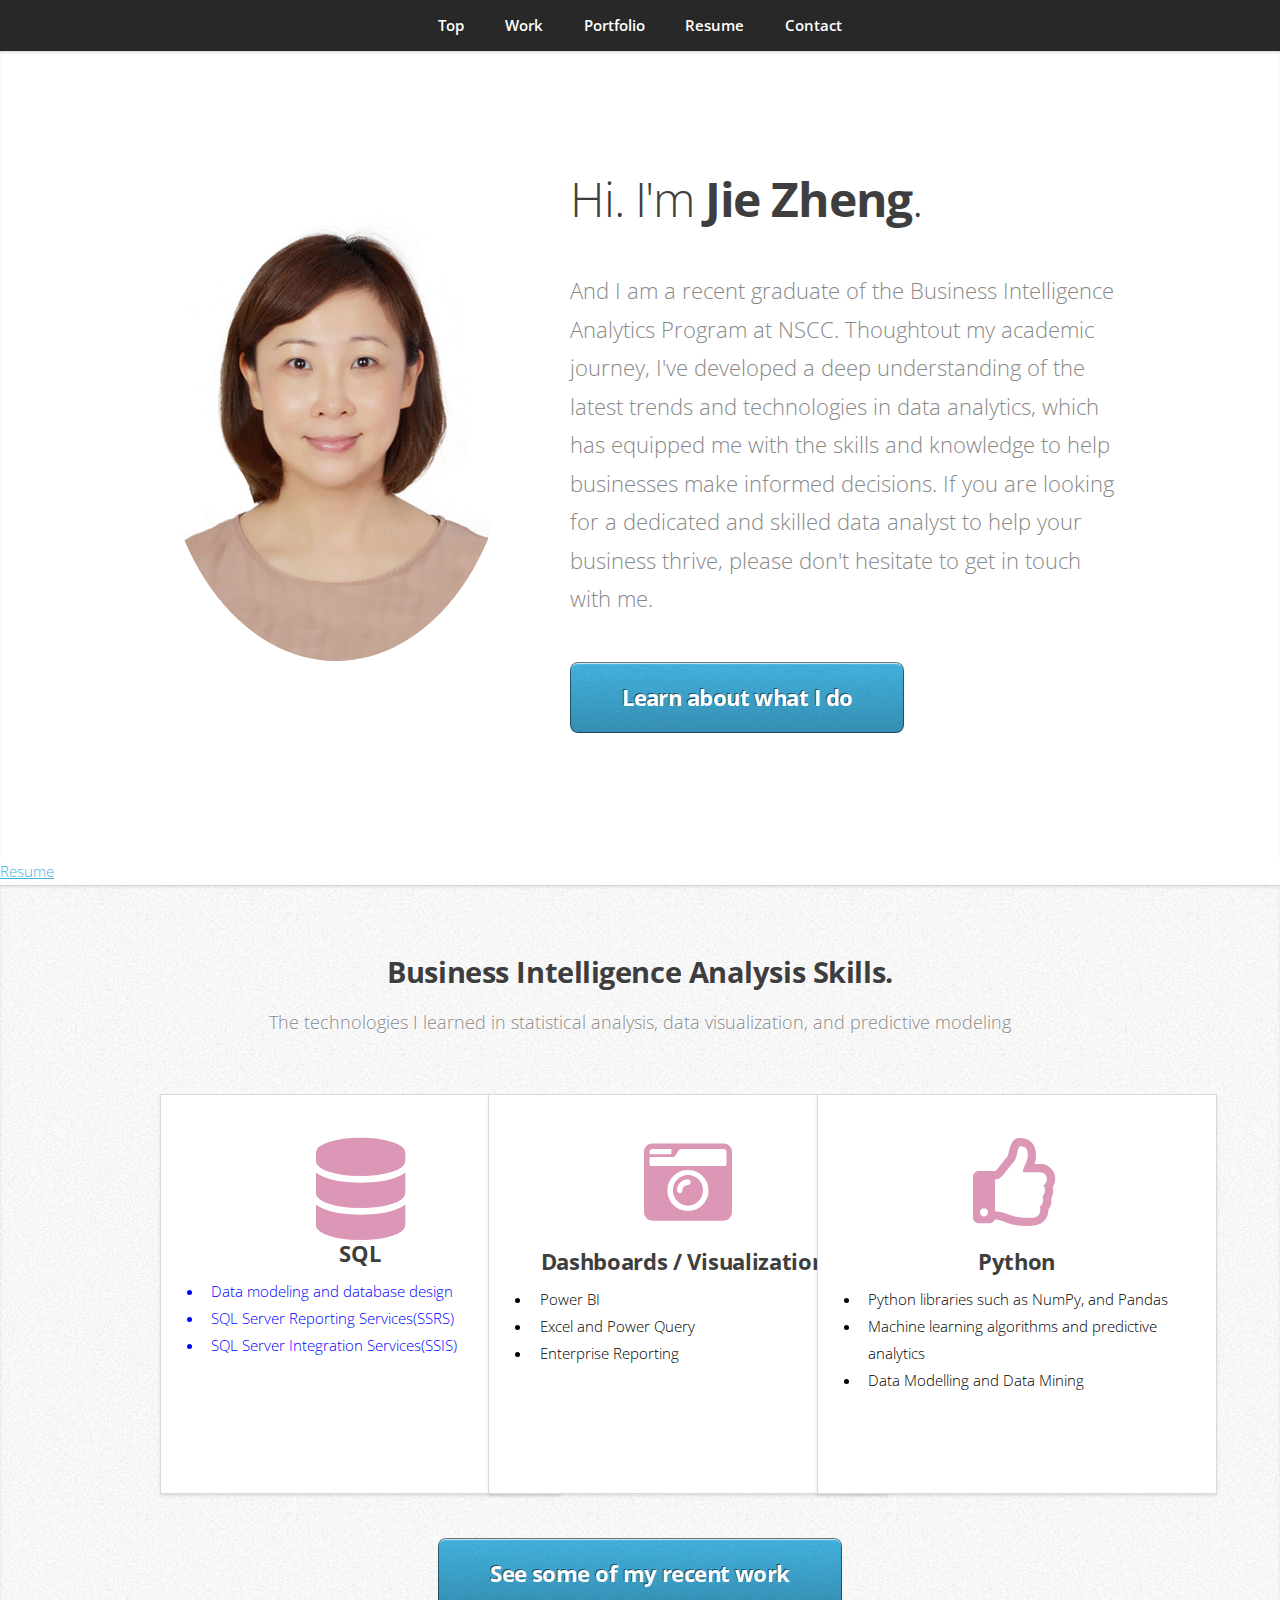
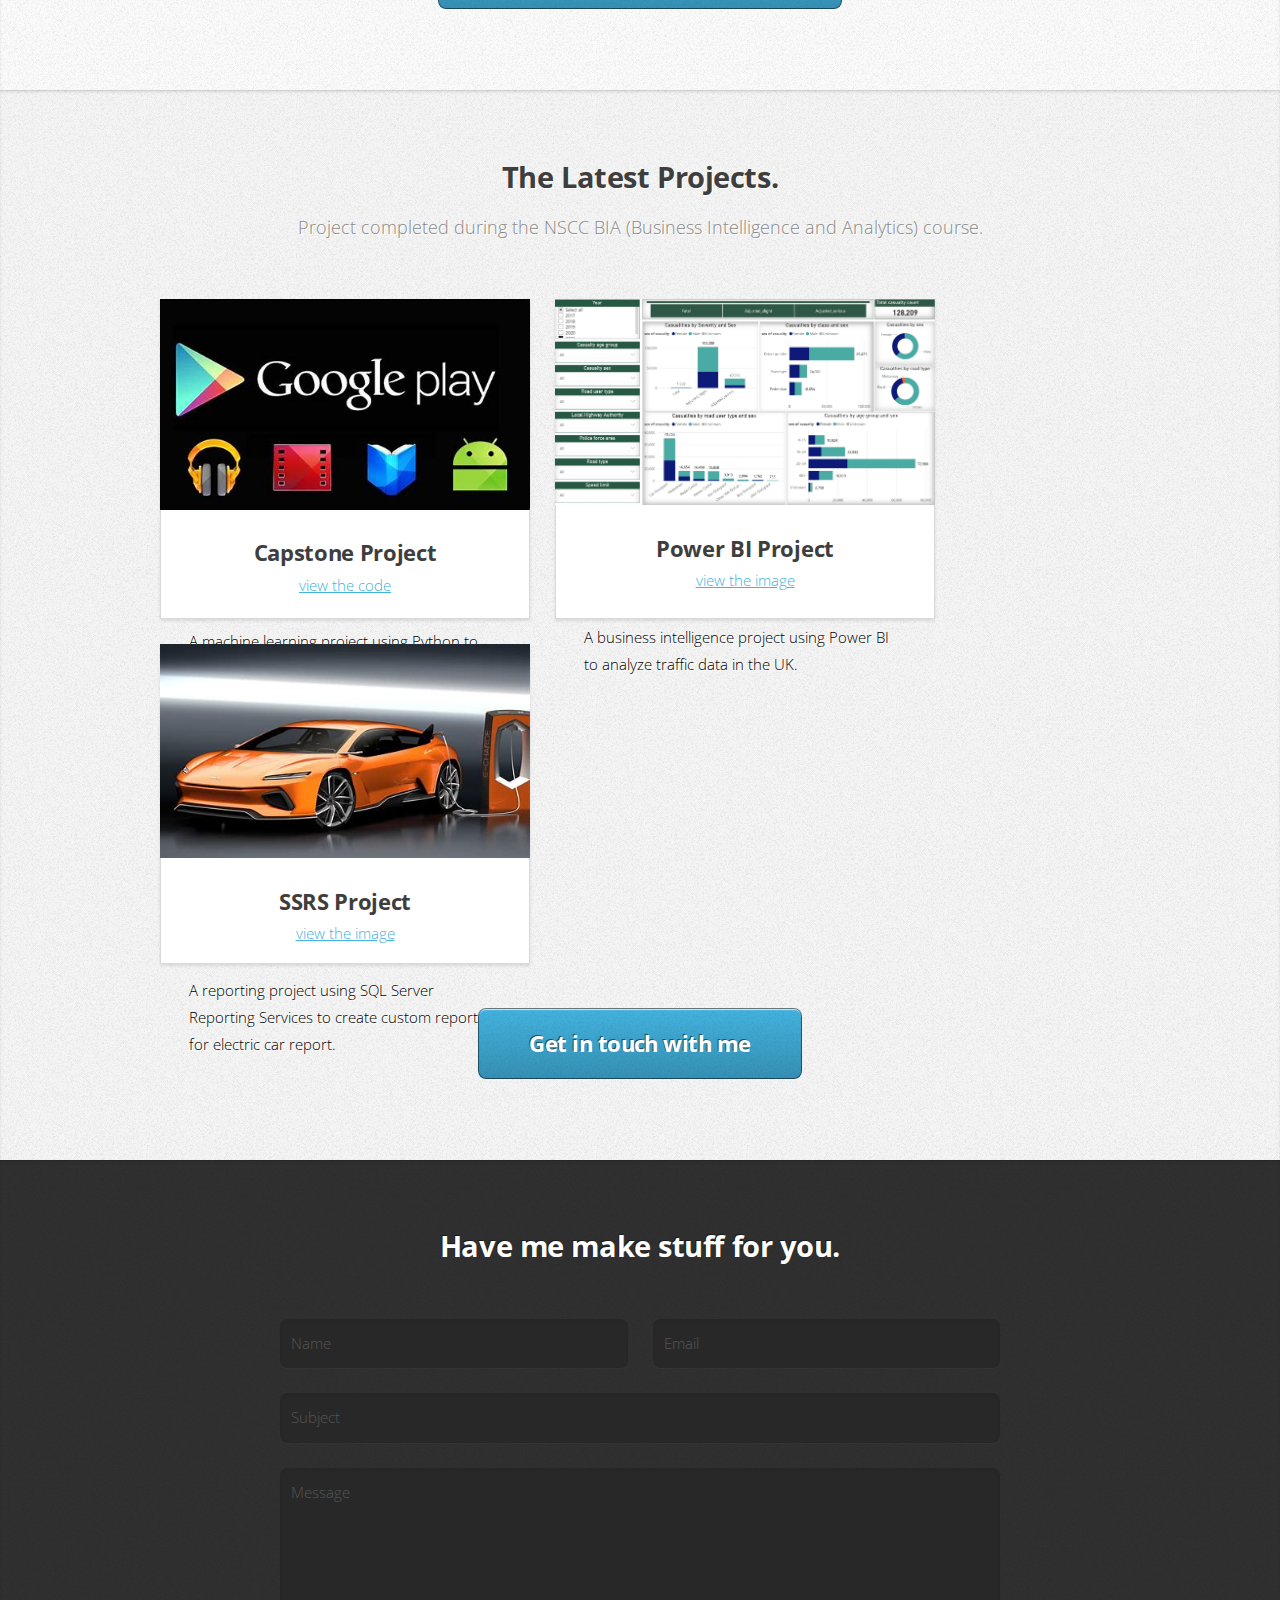
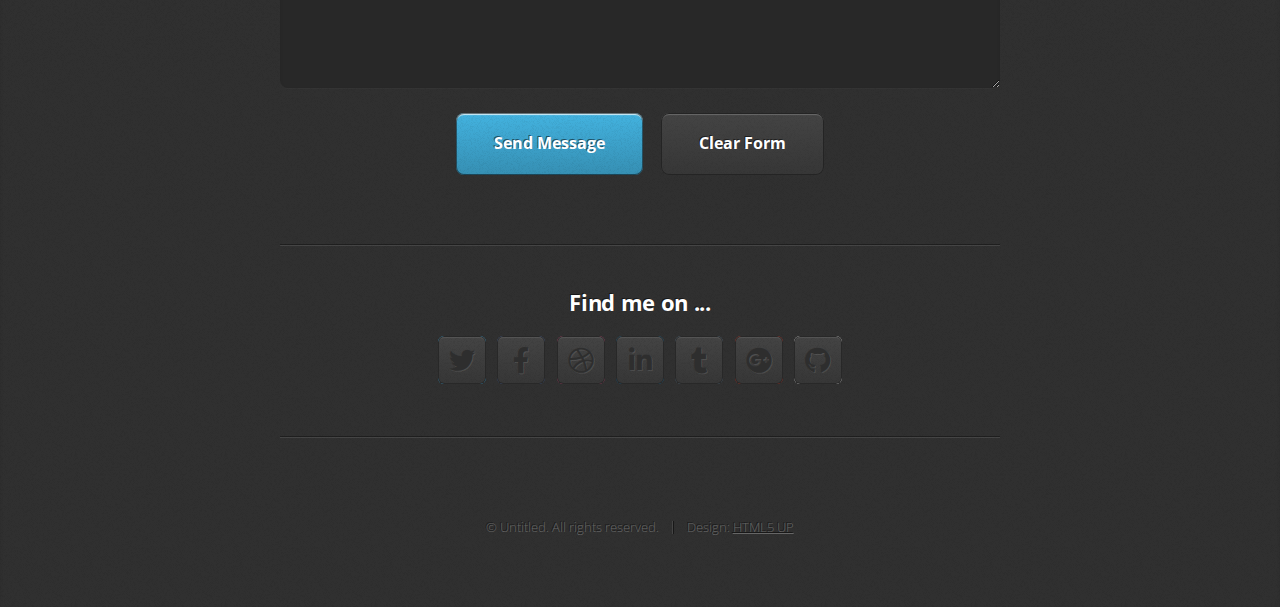
<file: index.html>
<!DOCTYPE HTML>
<!--
	Miniport by HTML5 UP
	html5up.net | @ajlkn
	Free for personal and commercial use under the CCA 3.0 license (html5up.net/license)
-->
<html>
	<head>
		<title>Miniport by HTML5 UP</title>
		<meta charset="utf-8" />
		<meta name="viewport" content="width=device-width, initial-scale=1, user-scalable=no" />
		<link rel="stylesheet" href="assets/css/main.css" />
	</head>
	<body class="is-preload">

		<!-- Nav -->
			<nav id="nav">
				<ul class="container">
					<li><a href="#top">Top</a></li>
					<li><a href="#work">Work</a></li>
					<li><a href="#portfolio">Portfolio</a></li>
					<li><a href="Files/RESUME-JIEZHENG.pdf" target="_blank">Resume</a></li> 
					<li><a href="#contact">Contact</a></li>
				</ul>
			</nav>

		<!-- Home -->
			<article id="top" class="wrapper style1">
				<div class="container">
					<div class="row">
						<div class="col-4 col-5-large col-12-medium">
							<span class="image fit"><img src="images/Picture-Jie Zheng.JPG" alt="" /></span>
						</div>
						<div class="col-8 col-7-large col-12-medium">
							<header>
								<h1>Hi. I'm <strong>Jie Zheng</strong>.</h1>
							</header>
							<p>And I am a recent graduate of the Business Intelligence Analytics Program at NSCC. 
							   Thoughtout my academic journey, I've developed a deep understanding of the latest trends and technologies in data 
							   analytics, which has equipped me with the skills and knowledge to help businesses make informed decisions. 
							   If you are looking for a dedicated and skilled data analyst to help your business thrive, please don't hesitate to get in touch with me.</p>
							<a href="#work" class="button large scrolly">Learn about what I do</a>
						</div>
					</div>
				</div>
			</article>
		<!-- Resume-->
			<li><a href="File/RESUME-JIEZHENG.pdf" target="_blank">Resume</a></li> 

		<!-- Work -->
			<article id="work" class="wrapper style2">
				<div class="container">
					<header>
						<h2>Business Intelligence Analysis Skills.</h2>
						<p>The technologies I learned in statistical analysis, data visualization, and predictive modeling</p>
					</header>
					<div class="row aln-center">
						<div class="col-4 col-6-medium col-12-small">
							<section class="box style1" style="width: 400px; height: 400px;"> <!-- Set width and height to desired values -->
								<span class="fas fa-database" style='font-size:102px;color:rgb(220, 150, 182)'></span>
								<h3>SQL</h3>
								<ul style="text-align: left;color: blue;">
									<li>Data modeling and database design</li>
									<li>SQL Server Reporting Services(SSRS)</li>
									<li>SQL Server Integration Services(SSIS)</li>
								</ul>
							</section>
						</div>
						
						<div class="col-4 col-6-medium col-12-small">
							<section class="box style1" style="width: 400px; height: 400px;"> <!-- Set width and height to desired values -->
								<span class="icon solid featured fa-camera-retro" style='color:rgb(220, 150, 182)'></span>
								<h3>Dashboards / Visualizations</h3>
								<ul style="text-align: left;color: black;">
									<li>Power BI</li>
									<li>Excel and Power Query</li>
									<li>Enterprise Reporting</li>
								</ul>
							</section>
						</div>
						
						<div class="col-4 col-6-medium col-12-small">
							<section class="box style1" style="width: 400px; height: 400px;"> <!-- Set width and height to desired values -->
								<span class="icon featured fa-thumbs-up" style='color:rgb(220, 150, 182)'></span>
								<h3>Python</h3>
								<ul style="text-align: left;color: black;">
									<li>Python libraries such as NumPy, and Pandas</li>
									<li>Machine learning algorithms and predictive analytics</li>
									<li>Data Modelling and Data Mining</li>
								</ul>
							</section>
						</div>
					</div>
					<footer>
						<a href="#portfolio" class="button large scrolly">See some of my recent work</a>
					</footer>
				</div>
			</article>

		<!-- Portfolio -->
			<article id="portfolio" class="wrapper style3">
				<div class="container">
					<header>
						<h2>The Latest Projects.</h2>
						<p>Project completed during the NSCC BIA (Business Intelligence and Analytics) course.</p>
					</header>

					<div class="row">
						<div class="row">
						  <div class="col-4 col-6-medium col-12-small">
							<article class="box style2" style="width: 370px; height: 320px;">
							  <a href="https://youtu.be/8B2om6X6t8k" class="image featured" target="_blank">
								<img src="images/GooglePlayStore.jfif" alt="" />
							  </a>
							  <h3>Capstone Project</h3>
							  <p><a href="https://github.com/Gia0471610/Capstone-Project---GooglePlayStore-Success-Predict" target="_blank">view the code</a></p>
							  <p style="text-align: left;color: black;">A machine learning project using Python to predict the success of mobile apps in Google Play Store.</p>
							</article>
						  </div>
						</div>
						<div class="col-4 col-6-medium col-12-small">
						  <article class="box style2" style="width: 380px; height: 320px;">
							<a href="images/UK_traffic_allpages.JPG" class="image featured" target="_blank">
							  <img src="images/UK report.jpg" alt="" />
							</a>
							<h3>Power BI Project</a></h3>
							<p><a href="images/UK_traffic_allpages.JPG" target="_blank">view the image</a></p>
							<p style="text-align: left;color: black;">A business intelligence project using Power BI to analyze traffic data in the UK.</p>
						  </article>
						</div>
						<div class="col-4 col-6-medium col-12-small">
						  <article class="box style2" style="width: 370px; height: 320px;">
							<a href="images/SSRS_all.JPG" class="image featured" target="_blank">
							  <img src="images/EV car.jfif" alt="" />
							</a>
							<h3>SSRS Project</a></h3>
							<p><a href="images/SSRS_all.JPG" target="_blank">view the image</a></p>
							<p style="text-align: left;color: black;">A reporting project using SQL Server Reporting Services to create custom reports for electric car report.</p>
						  </article>
						</div>
					  </div>
					  
					<footer>
						<a href="#contact" class="button large scrolly">Get in touch with me</a>
					</footer>
				</div>
			</article>

		<!-- Contact -->
			<article id="contact" class="wrapper style4">
				<div class="container medium">
					<header>
						<h2>Have me make stuff for you.</h2>
					</header>
					<div class="row">
						<div class="col-12">
							<form method="post" action="#">
								<div class="row">
									<div class="col-6 col-12-small">
										<input type="text" name="name" id="name" placeholder="Name" />
									</div>
									<div class="col-6 col-12-small">
										<input type="text" name="email" id="email" placeholder="Email" />
									</div>
									<div class="col-12">
										<input type="text" name="subject" id="subject" placeholder="Subject" />
									</div>
									<div class="col-12">
										<textarea name="message" id="message" placeholder="Message"></textarea>
									</div>
									<div class="col-12">
										<ul class="actions">
											<li><input type="submit" value="Send Message" /></li>
											<li><input type="reset" value="Clear Form" class="alt" /></li>
										</ul>
									</div>
								</div>
							</form>
						</div>
						<div class="col-12">
							<hr />
							<h3>Find me on ...</h3>
							<ul class="social">
								<li><a href="#" class="icon brands fa-twitter"><span class="label">Twitter</span></a></li>
								<li><a href="#" class="icon brands fa-facebook-f"><span class="label">Facebook</span></a></li>
								<li><a href="#" class="icon brands fa-dribbble"><span class="label">Dribbble</span></a></li>
								<li><a href="#" class="icon brands fa-linkedin-in"><span class="label">LinkedIn</span></a></li>
								<li><a href="#" class="icon brands fa-tumblr"><span class="label">Tumblr</span></a></li>
								<li><a href="#" class="icon brands fa-google-plus"><span class="label">Google+</span></a></li>
								<li><a href="#" class="icon brands fa-github"><span class="label">Github</span></a></li>
								<!--
								<li><a href="#" class="icon solid fa-rss"><span>RSS</span></a></li>
								<li><a href="#" class="icon brands fa-instagram"><span>Instagram</span></a></li>
								<li><a href="#" class="icon brands fa-foursquare"><span>Foursquare</span></a></li>
								<li><a href="#" class="icon brands fa-skype"><span>Skype</span></a></li>
								<li><a href="#" class="icon brands fa-soundcloud"><span>Soundcloud</span></a></li>
								<li><a href="#" class="icon brands fa-youtube"><span>YouTube</span></a></li>
								<li><a href="#" class="icon brands fa-blogger"><span>Blogger</span></a></li>
								<li><a href="#" class="icon brands fa-flickr"><span>Flickr</span></a></li>
								<li><a href="#" class="icon brands fa-vimeo"><span>Vimeo</span></a></li>
								-->
							</ul>
							<hr />
						</div>
					</div>
					<footer>
						<ul id="copyright">
							<li>&copy; Untitled. All rights reserved.</li><li>Design: <a href="http://html5up.net">HTML5 UP</a></li>
						</ul>
					</footer>
				</div>
			</article>

		<!-- Scripts -->
			<script src="assets/js/jquery.min.js"></script>
			<script src="assets/js/jquery.scrolly.min.js"></script>
			<script src="assets/js/browser.min.js"></script>
			<script src="assets/js/breakpoints.min.js"></script>
			<script src="assets/js/util.js"></script>
			<script src="assets/js/main.js"></script>

	</body>
</html>
</file>
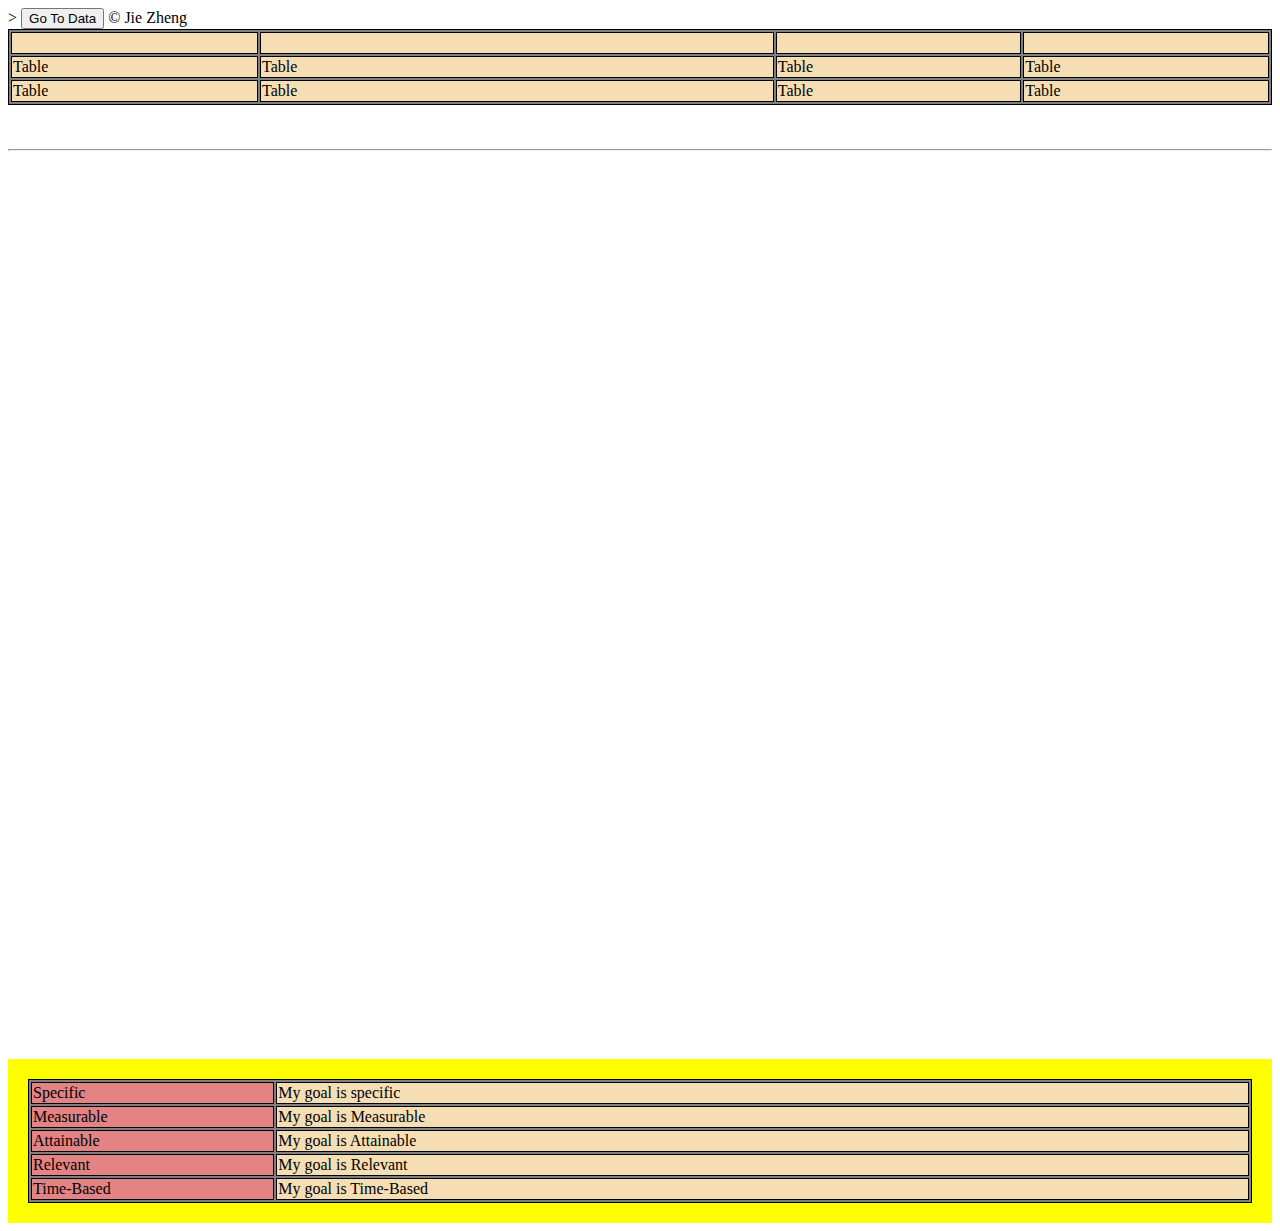
<file: Page3.html>
<!DOCTYPE html>
<html>


<head>
    <title>Jie Zheng's Website - page2</title>>
    <meta name="description" content="My page2 is cool!">
    <meta name="author" content="Jie Zheng">
    <link rel="stylesheet" href="style2.css">
</head>

<body>

<a href="#tableDiv"><button>Go To Data</button></a>

<table>
 <thead>
    <tr>
        <td>Items</td>
        <td>Expenditure</td>
        <td>Table</td>
        <td>Table</td>
    </tr>
 </thead>
    <tr>
        <td>Table</td>
        <td>Table</td>
        <td>Table</td>
        <td>Table</td>
    </tr>

    <tr>
        <td>Table</td>
        <td>Table</td>
        <td>Table</td>
        <td>Table</td>
    </tr>   

    <tfoot>&copy; Jie Zheng</tfoot>
</table>

<br><br>
<hr>
<br><br>
<br><br>
<br><br>
<br><br>
<br><br>
<br><br>
<br><br>
<br><br>
<br><br>
<br><br>
<br><br>
<br><br>
<br><br>
<br><br>
<br><br>
<br><br>
<br><br>
<br><br>
<br><br>
<br><br>
<br><br>
<br><br>
<br><br>
<br><br>
<br><br>
<div id="tableDiv">
<table>
    <tr>
        <td class="smartgoals">Specific</td>
        <td>My goal is specific</td>
    </tr>
    <tr>
        <td class="smartgoals">Measurable</td>
        <td>My goal is Measurable</td>
    </tr>
    <tr>
        <td class="smartgoals">Attainable</td>
        <td>My goal is Attainable</td>
    </tr>
    <tr>
        <td class="smartgoals">Relevant</td>
        <td>My goal is Relevant</td>
    </tr>  
    <tr>
        <td class="smartgoals">Time-Based</td>
        <td>My goal is Time-Based</td>
    </tr>  
</table>
</div>

</body>
</html>

<!-- this is a commeng-->
</file>
<file: style2.css>
Table{
    border:1px solid black;
    width:100%;
    background:grey;
}
td{
    border :1px solid black;
    background:wheat;
}
thead{
    background-color: black;
    color:wheat;
    width: 100%;
}

.smartgoals{
    background: rgb(227, 131, 131);
    width:20%;
}
#tableDiv{
    background: yellow;
    padding: 20px;
}
/*comment*/
</file>
<file: assets/css/main.css>
@import url("https://fonts.googleapis.com/css?family=Open+Sans:300,300italic,600,600italic,700");
@import url("fontawesome-all.min.css");

/*
	Miniport by HTML5 UP
	html5up.net | @ajlkn
	Free for personal and commercial use under the CCA 3.0 license (html5up.net/license)
*/

html, body, div, span, applet, object,
iframe, h1, h2, h3, h4, h5, h6, p, blockquote,
pre, a, abbr, acronym, address, big, cite,
code, del, dfn, em, img, ins, kbd, q, s, samp,
small, strike, strong, sub, sup, tt, var, b,
u, i, center, dl, dt, dd, ol, ul, li, fieldset,
form, label, legend, table, caption, tbody,
tfoot, thead, tr, th, td, article, aside,
canvas, details, embed, figure, figcaption,
footer, header, hgroup, menu, nav, output, ruby,
section, summary, time, mark, audio, video {
	margin: 0;
	padding: 0;
	border: 0;
	font-size: 100%;
	font: inherit;
	vertical-align: baseline;}

article, aside, details, figcaption, figure,
footer, header, hgroup, menu, nav, section {
	display: block;}

body {
	line-height: 1;
}

ol, ul {
	list-style: none;
}

blockquote, q {
	quotes: none;
}

	blockquote:before, blockquote:after, q:before, q:after {
		content: '';
		content: none;
	}

table {
	border-collapse: collapse;
	border-spacing: 0;
}

body {
	-webkit-text-size-adjust: none;
}

mark {
	background-color: transparent;
	color: inherit;
}

input::-moz-focus-inner {
	border: 0;
	padding: 0;
}

input, select, textarea {
	-moz-appearance: none;
	-webkit-appearance: none;
	-ms-appearance: none;
	appearance: none;
}

/* Basic */

	html {
		box-sizing: border-box;
	}

	*, *:before, *:after {
		box-sizing: inherit;
	}

	body {
		padding-top: 3.5em;
	}

		body.is-preload *, body.is-preload *:before, body.is-preload *:after {
			-moz-animation: none !important;
			-webkit-animation: none !important;
			-ms-animation: none !important;
			animation: none !important;
			-moz-transition: none !important;
			-webkit-transition: none !important;
			-ms-transition: none !important;
			transition: none !important;
		}

	body, input, textarea, select {
		font-family: 'Open Sans', sans-serif;
		line-height: 1.85em;
		color: #888;
		font-weight: 300;
		font-size: 13pt;
	}

	a {
		-moz-transition: color .2s ease-in-out;
		-webkit-transition: color .2s ease-in-out;
		-ms-transition: color .2s ease-in-out;
		transition: color .2s ease-in-out;
		color: #43B3E0;
		text-decoration: underline;
	}

		a:hover {
			color: #43bff0 !important;
		}

		a img {
			border: 0;
		}

	b, strong {
		font-weight: 600;
		color: #3e3e3e;
	}

	i, em {
		font-style: italic;
	}

	sub {
		position: relative;
		top: 0.5em;
		font-size: 0.8em;
	}

	sup {
		position: relative;
		top: -0.5em;
		font-size: 0.8em;
	}

	blockquote {
		border-left: solid 0.75em #eee;
		padding: 1em 0 1em 1.5em;
		font-style: italic;
	}

	h1, h2, h3, h4, h5, h6 {
		color: #3e3e3e;
		margin: 0 0 0.75em 0;
	}

	h1 a, h2 a, h3 a, h4 a, h5 a, h6 a {
		text-decoration: none;
		color: inherit;
	}

	h2, h3, h4, h5, h6 {
		font-weight: 700;
	}

	h1 {
		font-size: 3.25em;
		letter-spacing: -0.025em;
		font-weight: 300;
	}

		h1 strong {
			font-weight: 700;
		}

	h2 {
		font-size: 2em;
		letter-spacing: -0.015em;
	}

	h3 {
		font-size: 1.5em;
		letter-spacing: -0.015em;
	}

	em, i {
		font-style: italic;
	}

	br.clear {
		clear: both;
	}

	hr {
		border: 0;
		border-top: solid 1px #444;
		border-top-color: rgba(0, 0, 0, 0.35);
		box-shadow: 0px 1px 0px 0px rgba(255, 255, 255, 0.1);
		height: 1px;
		margin: 3em 0;
	}

	p, ul, ol, dl, table {
		margin-bottom: 2em;
	}

	header {
		margin: 0 0 3em 0;
	}

		header > p {
			font-size: 1.25em;
			margin: 0;
		}

	footer {
		margin: 3em 0 0 0;
	}

		footer > p {
			font-size: 1.25em;
		}

/* Container */

	.container {
		margin: 0 auto;
		max-width: calc(100% - 50px);
		width: 1200px;
	}

		.container.medium {
			width: 900px;
		}

		@media screen and (max-width: 1680px) {

			.container {
				width: 1200px;
			}

				.container.medium {
					width: 900px;
				}

		}

		@media screen and (max-width: 1280px) {

			.container {
				width: 960px;
			}

				.container.medium {
					width: 720px;
				}

		}

		@media screen and (max-width: 980px) {

			.container {
				width: 100%;
			}

				.container.medium {
					width: 75%;
				}

		}

		@media screen and (max-width: 736px) {

			.container {
				width: 100%;
				max-width: calc(100% - 30px);
			}

				.container.medium {
					width: 100%;
				}

		}

/* Row */

	.row {
		display: flex;
		flex-wrap: wrap;
		box-sizing: border-box;
		align-items: stretch;
	}

		.row > * {
			box-sizing: border-box;
		}

		.row.gtr-uniform > * > :last-child {
			margin-bottom: 0;
		}

		.row.aln-left {
			justify-content: flex-start;
		}

		.row.aln-center {
			justify-content: center;
		}

		.row.aln-right {
			justify-content: flex-end;
		}

		.row.aln-top {
			align-items: flex-start;
		}

		.row.aln-middle {
			align-items: center;
		}

		.row.aln-bottom {
			align-items: flex-end;
		}

		.row > .imp {
			order: -1;
		}

		.row > .col-1 {
			width: 8.33333%;
		}

		.row > .off-1 {
			margin-left: 8.33333%;
		}

		.row > .col-2 {
			width: 16.66667%;
		}

		.row > .off-2 {
			margin-left: 16.66667%;
		}

		.row > .col-3 {
			width: 25%;
		}

		.row > .off-3 {
			margin-left: 25%;
		}

		.row > .col-4 {
			width: 33.33333%;
		}

		.row > .off-4 {
			margin-left: 33.33333%;
		}

		.row > .col-5 {
			width: 41.66667%;
		}

		.row > .off-5 {
			margin-left: 41.66667%;
		}

		.row > .col-6 {
			width: 50%;
		}

		.row > .off-6 {
			margin-left: 50%;
		}

		.row > .col-7 {
			width: 58.33333%;
		}

		.row > .off-7 {
			margin-left: 58.33333%;
		}

		.row > .col-8 {
			width: 66.66667%;
		}

		.row > .off-8 {
			margin-left: 66.66667%;
		}

		.row > .col-9 {
			width: 75%;
		}

		.row > .off-9 {
			margin-left: 75%;
		}

		.row > .col-10 {
			width: 83.33333%;
		}

		.row > .off-10 {
			margin-left: 83.33333%;
		}

		.row > .col-11 {
			width: 91.66667%;
		}

		.row > .off-11 {
			margin-left: 91.66667%;
		}

		.row > .col-12 {
			width: 100%;
		}

		.row > .off-12 {
			margin-left: 100%;
		}

		.row.gtr-0 {
			margin-top: 0px;
			margin-left: 0px;
		}

			.row.gtr-0 > * {
				padding: 0px 0 0 0px;
			}

			.row.gtr-0.gtr-uniform {
				margin-top: 0px;
			}

				.row.gtr-0.gtr-uniform > * {
					padding-top: 0px;
				}

		.row.gtr-25 {
			margin-top: -6.25px;
			margin-left: -6.25px;
		}

			.row.gtr-25 > * {
				padding: 6.25px 0 0 6.25px;
			}

			.row.gtr-25.gtr-uniform {
				margin-top: -6.25px;
			}

				.row.gtr-25.gtr-uniform > * {
					padding-top: 6.25px;
				}

		.row.gtr-50 {
			margin-top: -12.5px;
			margin-left: -12.5px;
		}

			.row.gtr-50 > * {
				padding: 12.5px 0 0 12.5px;
			}

			.row.gtr-50.gtr-uniform {
				margin-top: -12.5px;
			}

				.row.gtr-50.gtr-uniform > * {
					padding-top: 12.5px;
				}

		.row {
			margin-top: -25px;
			margin-left: -25px;
		}

			.row > * {
				padding: 25px 0 0 25px;
			}

			.row.gtr-uniform {
				margin-top: -25px;
			}

				.row.gtr-uniform > * {
					padding-top: 25px;
				}

		.row.gtr-150 {
			margin-top: -37.5px;
			margin-left: -37.5px;
		}

			.row.gtr-150 > * {
				padding: 37.5px 0 0 37.5px;
			}

			.row.gtr-150.gtr-uniform {
				margin-top: -37.5px;
			}

				.row.gtr-150.gtr-uniform > * {
					padding-top: 37.5px;
				}

		.row.gtr-200 {
			margin-top: -50px;
			margin-left: -50px;
		}

			.row.gtr-200 > * {
				padding: 50px 0 0 50px;
			}

			.row.gtr-200.gtr-uniform {
				margin-top: -50px;
			}

				.row.gtr-200.gtr-uniform > * {
					padding-top: 50px;
				}

		@media screen and (max-width: 1680px) {

			.row {
				display: flex;
				flex-wrap: wrap;
				box-sizing: border-box;
				align-items: stretch;
			}

				.row > * {
					box-sizing: border-box;
				}

				.row.gtr-uniform > * > :last-child {
					margin-bottom: 0;
				}

				.row.aln-left {
					justify-content: flex-start;
				}

				.row.aln-center {
					justify-content: center;
				}

				.row.aln-right {
					justify-content: flex-end;
				}

				.row.aln-top {
					align-items: flex-start;
				}

				.row.aln-middle {
					align-items: center;
				}

				.row.aln-bottom {
					align-items: flex-end;
				}

				.row > .imp-xlarge {
					order: -1;
				}

				.row > .col-1-xlarge {
					width: 8.33333%;
				}

				.row > .off-1-xlarge {
					margin-left: 8.33333%;
				}

				.row > .col-2-xlarge {
					width: 16.66667%;
				}

				.row > .off-2-xlarge {
					margin-left: 16.66667%;
				}

				.row > .col-3-xlarge {
					width: 25%;
				}

				.row > .off-3-xlarge {
					margin-left: 25%;
				}

				.row > .col-4-xlarge {
					width: 33.33333%;
				}

				.row > .off-4-xlarge {
					margin-left: 33.33333%;
				}

				.row > .col-5-xlarge {
					width: 41.66667%;
				}

				.row > .off-5-xlarge {
					margin-left: 41.66667%;
				}

				.row > .col-6-xlarge {
					width: 50%;
				}

				.row > .off-6-xlarge {
					margin-left: 50%;
				}

				.row > .col-7-xlarge {
					width: 58.33333%;
				}

				.row > .off-7-xlarge {
					margin-left: 58.33333%;
				}

				.row > .col-8-xlarge {
					width: 66.66667%;
				}

				.row > .off-8-xlarge {
					margin-left: 66.66667%;
				}

				.row > .col-9-xlarge {
					width: 75%;
				}

				.row > .off-9-xlarge {
					margin-left: 75%;
				}

				.row > .col-10-xlarge {
					width: 83.33333%;
				}

				.row > .off-10-xlarge {
					margin-left: 83.33333%;
				}

				.row > .col-11-xlarge {
					width: 91.66667%;
				}

				.row > .off-11-xlarge {
					margin-left: 91.66667%;
				}

				.row > .col-12-xlarge {
					width: 100%;
				}

				.row > .off-12-xlarge {
					margin-left: 100%;
				}

				.row.gtr-0 {
					margin-top: 0px;
					margin-left: 0px;
				}

					.row.gtr-0 > * {
						padding: 0px 0 0 0px;
					}

					.row.gtr-0.gtr-uniform {
						margin-top: 0px;
					}

						.row.gtr-0.gtr-uniform > * {
							padding-top: 0px;
						}

				.row.gtr-25 {
					margin-top: -6.25px;
					margin-left: -6.25px;
				}

					.row.gtr-25 > * {
						padding: 6.25px 0 0 6.25px;
					}

					.row.gtr-25.gtr-uniform {
						margin-top: -6.25px;
					}

						.row.gtr-25.gtr-uniform > * {
							padding-top: 6.25px;
						}

				.row.gtr-50 {
					margin-top: -12.5px;
					margin-left: -12.5px;
				}

					.row.gtr-50 > * {
						padding: 12.5px 0 0 12.5px;
					}

					.row.gtr-50.gtr-uniform {
						margin-top: -12.5px;
					}

						.row.gtr-50.gtr-uniform > * {
							padding-top: 12.5px;
						}

				.row {
					margin-top: -25px;
					margin-left: -25px;
				}

					.row > * {
						padding: 25px 0 0 25px;
					}

					.row.gtr-uniform {
						margin-top: -25px;
					}

						.row.gtr-uniform > * {
							padding-top: 25px;
						}

				.row.gtr-150 {
					margin-top: -37.5px;
					margin-left: -37.5px;
				}

					.row.gtr-150 > * {
						padding: 37.5px 0 0 37.5px;
					}

					.row.gtr-150.gtr-uniform {
						margin-top: -37.5px;
					}

						.row.gtr-150.gtr-uniform > * {
							padding-top: 37.5px;
						}

				.row.gtr-200 {
					margin-top: -50px;
					margin-left: -50px;
				}

					.row.gtr-200 > * {
						padding: 50px 0 0 50px;
					}

					.row.gtr-200.gtr-uniform {
						margin-top: -50px;
					}

						.row.gtr-200.gtr-uniform > * {
							padding-top: 50px;
						}

		}

		@media screen and (max-width: 1280px) {

			.row {
				display: flex;
				flex-wrap: wrap;
				box-sizing: border-box;
				align-items: stretch;
			}

				.row > * {
					box-sizing: border-box;
				}

				.row.gtr-uniform > * > :last-child {
					margin-bottom: 0;
				}

				.row.aln-left {
					justify-content: flex-start;
				}

				.row.aln-center {
					justify-content: center;
				}

				.row.aln-right {
					justify-content: flex-end;
				}

				.row.aln-top {
					align-items: flex-start;
				}

				.row.aln-middle {
					align-items: center;
				}

				.row.aln-bottom {
					align-items: flex-end;
				}

				.row > .imp-large {
					order: -1;
				}

				.row > .col-1-large {
					width: 8.33333%;
				}

				.row > .off-1-large {
					margin-left: 8.33333%;
				}

				.row > .col-2-large {
					width: 16.66667%;
				}

				.row > .off-2-large {
					margin-left: 16.66667%;
				}

				.row > .col-3-large {
					width: 25%;
				}

				.row > .off-3-large {
					margin-left: 25%;
				}

				.row > .col-4-large {
					width: 33.33333%;
				}

				.row > .off-4-large {
					margin-left: 33.33333%;
				}

				.row > .col-5-large {
					width: 41.66667%;
				}

				.row > .off-5-large {
					margin-left: 41.66667%;
				}

				.row > .col-6-large {
					width: 50%;
				}

				.row > .off-6-large {
					margin-left: 50%;
				}

				.row > .col-7-large {
					width: 58.33333%;
				}

				.row > .off-7-large {
					margin-left: 58.33333%;
				}

				.row > .col-8-large {
					width: 66.66667%;
				}

				.row > .off-8-large {
					margin-left: 66.66667%;
				}

				.row > .col-9-large {
					width: 75%;
				}

				.row > .off-9-large {
					margin-left: 75%;
				}

				.row > .col-10-large {
					width: 83.33333%;
				}

				.row > .off-10-large {
					margin-left: 83.33333%;
				}

				.row > .col-11-large {
					width: 91.66667%;
				}

				.row > .off-11-large {
					margin-left: 91.66667%;
				}

				.row > .col-12-large {
					width: 100%;
				}

				.row > .off-12-large {
					margin-left: 100%;
				}

				.row.gtr-0 {
					margin-top: 0px;
					margin-left: 0px;
				}

					.row.gtr-0 > * {
						padding: 0px 0 0 0px;
					}

					.row.gtr-0.gtr-uniform {
						margin-top: 0px;
					}

						.row.gtr-0.gtr-uniform > * {
							padding-top: 0px;
						}

				.row.gtr-25 {
					margin-top: -6.25px;
					margin-left: -6.25px;
				}

					.row.gtr-25 > * {
						padding: 6.25px 0 0 6.25px;
					}

					.row.gtr-25.gtr-uniform {
						margin-top: -6.25px;
					}

						.row.gtr-25.gtr-uniform > * {
							padding-top: 6.25px;
						}

				.row.gtr-50 {
					margin-top: -12.5px;
					margin-left: -12.5px;
				}

					.row.gtr-50 > * {
						padding: 12.5px 0 0 12.5px;
					}

					.row.gtr-50.gtr-uniform {
						margin-top: -12.5px;
					}

						.row.gtr-50.gtr-uniform > * {
							padding-top: 12.5px;
						}

				.row {
					margin-top: -25px;
					margin-left: -25px;
				}

					.row > * {
						padding: 25px 0 0 25px;
					}

					.row.gtr-uniform {
						margin-top: -25px;
					}

						.row.gtr-uniform > * {
							padding-top: 25px;
						}

				.row.gtr-150 {
					margin-top: -37.5px;
					margin-left: -37.5px;
				}

					.row.gtr-150 > * {
						padding: 37.5px 0 0 37.5px;
					}

					.row.gtr-150.gtr-uniform {
						margin-top: -37.5px;
					}

						.row.gtr-150.gtr-uniform > * {
							padding-top: 37.5px;
						}

				.row.gtr-200 {
					margin-top: -50px;
					margin-left: -50px;
				}

					.row.gtr-200 > * {
						padding: 50px 0 0 50px;
					}

					.row.gtr-200.gtr-uniform {
						margin-top: -50px;
					}

						.row.gtr-200.gtr-uniform > * {
							padding-top: 50px;
						}

		}

		@media screen and (max-width: 980px) {

			.row {
				display: flex;
				flex-wrap: wrap;
				box-sizing: border-box;
				align-items: stretch;
			}

				.row > * {
					box-sizing: border-box;
				}

				.row.gtr-uniform > * > :last-child {
					margin-bottom: 0;
				}

				.row.aln-left {
					justify-content: flex-start;
				}

				.row.aln-center {
					justify-content: center;
				}

				.row.aln-right {
					justify-content: flex-end;
				}

				.row.aln-top {
					align-items: flex-start;
				}

				.row.aln-middle {
					align-items: center;
				}

				.row.aln-bottom {
					align-items: flex-end;
				}

				.row > .imp-medium {
					order: -1;
				}

				.row > .col-1-medium {
					width: 8.33333%;
				}

				.row > .off-1-medium {
					margin-left: 8.33333%;
				}

				.row > .col-2-medium {
					width: 16.66667%;
				}

				.row > .off-2-medium {
					margin-left: 16.66667%;
				}

				.row > .col-3-medium {
					width: 25%;
				}

				.row > .off-3-medium {
					margin-left: 25%;
				}

				.row > .col-4-medium {
					width: 33.33333%;
				}

				.row > .off-4-medium {
					margin-left: 33.33333%;
				}

				.row > .col-5-medium {
					width: 41.66667%;
				}

				.row > .off-5-medium {
					margin-left: 41.66667%;
				}

				.row > .col-6-medium {
					width: 50%;
				}

				.row > .off-6-medium {
					margin-left: 50%;
				}

				.row > .col-7-medium {
					width: 58.33333%;
				}

				.row > .off-7-medium {
					margin-left: 58.33333%;
				}

				.row > .col-8-medium {
					width: 66.66667%;
				}

				.row > .off-8-medium {
					margin-left: 66.66667%;
				}

				.row > .col-9-medium {
					width: 75%;
				}

				.row > .off-9-medium {
					margin-left: 75%;
				}

				.row > .col-10-medium {
					width: 83.33333%;
				}

				.row > .off-10-medium {
					margin-left: 83.33333%;
				}

				.row > .col-11-medium {
					width: 91.66667%;
				}

				.row > .off-11-medium {
					margin-left: 91.66667%;
				}

				.row > .col-12-medium {
					width: 100%;
				}

				.row > .off-12-medium {
					margin-left: 100%;
				}

				.row.gtr-0 {
					margin-top: 0px;
					margin-left: 0px;
				}

					.row.gtr-0 > * {
						padding: 0px 0 0 0px;
					}

					.row.gtr-0.gtr-uniform {
						margin-top: 0px;
					}

						.row.gtr-0.gtr-uniform > * {
							padding-top: 0px;
						}

				.row.gtr-25 {
					margin-top: -6.25px;
					margin-left: -6.25px;
				}

					.row.gtr-25 > * {
						padding: 6.25px 0 0 6.25px;
					}

					.row.gtr-25.gtr-uniform {
						margin-top: -6.25px;
					}

						.row.gtr-25.gtr-uniform > * {
							padding-top: 6.25px;
						}

				.row.gtr-50 {
					margin-top: -12.5px;
					margin-left: -12.5px;
				}

					.row.gtr-50 > * {
						padding: 12.5px 0 0 12.5px;
					}

					.row.gtr-50.gtr-uniform {
						margin-top: -12.5px;
					}

						.row.gtr-50.gtr-uniform > * {
							padding-top: 12.5px;
						}

				.row {
					margin-top: -25px;
					margin-left: -25px;
				}

					.row > * {
						padding: 25px 0 0 25px;
					}

					.row.gtr-uniform {
						margin-top: -25px;
					}

						.row.gtr-uniform > * {
							padding-top: 25px;
						}

				.row.gtr-150 {
					margin-top: -37.5px;
					margin-left: -37.5px;
				}

					.row.gtr-150 > * {
						padding: 37.5px 0 0 37.5px;
					}

					.row.gtr-150.gtr-uniform {
						margin-top: -37.5px;
					}

						.row.gtr-150.gtr-uniform > * {
							padding-top: 37.5px;
						}

				.row.gtr-200 {
					margin-top: -50px;
					margin-left: -50px;
				}

					.row.gtr-200 > * {
						padding: 50px 0 0 50px;
					}

					.row.gtr-200.gtr-uniform {
						margin-top: -50px;
					}

						.row.gtr-200.gtr-uniform > * {
							padding-top: 50px;
						}

		}

		@media screen and (max-width: 736px) {

			.row {
				display: flex;
				flex-wrap: wrap;
				box-sizing: border-box;
				align-items: stretch;
			}

				.row > * {
					box-sizing: border-box;
				}

				.row.gtr-uniform > * > :last-child {
					margin-bottom: 0;
				}

				.row.aln-left {
					justify-content: flex-start;
				}

				.row.aln-center {
					justify-content: center;
				}

				.row.aln-right {
					justify-content: flex-end;
				}

				.row.aln-top {
					align-items: flex-start;
				}

				.row.aln-middle {
					align-items: center;
				}

				.row.aln-bottom {
					align-items: flex-end;
				}

				.row > .imp-small {
					order: -1;
				}

				.row > .col-1-small {
					width: 8.33333%;
				}

				.row > .off-1-small {
					margin-left: 8.33333%;
				}

				.row > .col-2-small {
					width: 16.66667%;
				}

				.row > .off-2-small {
					margin-left: 16.66667%;
				}

				.row > .col-3-small {
					width: 25%;
				}

				.row > .off-3-small {
					margin-left: 25%;
				}

				.row > .col-4-small {
					width: 33.33333%;
				}

				.row > .off-4-small {
					margin-left: 33.33333%;
				}

				.row > .col-5-small {
					width: 41.66667%;
				}

				.row > .off-5-small {
					margin-left: 41.66667%;
				}

				.row > .col-6-small {
					width: 50%;
				}

				.row > .off-6-small {
					margin-left: 50%;
				}

				.row > .col-7-small {
					width: 58.33333%;
				}

				.row > .off-7-small {
					margin-left: 58.33333%;
				}

				.row > .col-8-small {
					width: 66.66667%;
				}

				.row > .off-8-small {
					margin-left: 66.66667%;
				}

				.row > .col-9-small {
					width: 75%;
				}

				.row > .off-9-small {
					margin-left: 75%;
				}

				.row > .col-10-small {
					width: 83.33333%;
				}

				.row > .off-10-small {
					margin-left: 83.33333%;
				}

				.row > .col-11-small {
					width: 91.66667%;
				}

				.row > .off-11-small {
					margin-left: 91.66667%;
				}

				.row > .col-12-small {
					width: 100%;
				}

				.row > .off-12-small {
					margin-left: 100%;
				}

				.row.gtr-0 {
					margin-top: 0px;
					margin-left: 0px;
				}

					.row.gtr-0 > * {
						padding: 0px 0 0 0px;
					}

					.row.gtr-0.gtr-uniform {
						margin-top: 0px;
					}

						.row.gtr-0.gtr-uniform > * {
							padding-top: 0px;
						}

				.row.gtr-25 {
					margin-top: -3.75px;
					margin-left: -3.75px;
				}

					.row.gtr-25 > * {
						padding: 3.75px 0 0 3.75px;
					}

					.row.gtr-25.gtr-uniform {
						margin-top: -3.75px;
					}

						.row.gtr-25.gtr-uniform > * {
							padding-top: 3.75px;
						}

				.row.gtr-50 {
					margin-top: -7.5px;
					margin-left: -7.5px;
				}

					.row.gtr-50 > * {
						padding: 7.5px 0 0 7.5px;
					}

					.row.gtr-50.gtr-uniform {
						margin-top: -7.5px;
					}

						.row.gtr-50.gtr-uniform > * {
							padding-top: 7.5px;
						}

				.row {
					margin-top: -15px;
					margin-left: -15px;
				}

					.row > * {
						padding: 15px 0 0 15px;
					}

					.row.gtr-uniform {
						margin-top: -15px;
					}

						.row.gtr-uniform > * {
							padding-top: 15px;
						}

				.row.gtr-150 {
					margin-top: -22.5px;
					margin-left: -22.5px;
				}

					.row.gtr-150 > * {
						padding: 22.5px 0 0 22.5px;
					}

					.row.gtr-150.gtr-uniform {
						margin-top: -22.5px;
					}

						.row.gtr-150.gtr-uniform > * {
							padding-top: 22.5px;
						}

				.row.gtr-200 {
					margin-top: -30px;
					margin-left: -30px;
				}

					.row.gtr-200 > * {
						padding: 30px 0 0 30px;
					}

					.row.gtr-200.gtr-uniform {
						margin-top: -30px;
					}

						.row.gtr-200.gtr-uniform > * {
							padding-top: 30px;
						}

		}

/* Form */

	form label {
		color: #3e3e3e;
		font-weight: 700;
		display: block;
		margin: 0 0 0.5em 0;
	}

	form input[type=text],
	form input[type=email],
	form input[type=password],
	form select,
	form textarea {
		-moz-transition: background .2s ease-in-out, box-shadow .2s ease-in-out;
		-webkit-transition: background .2s ease-in-out, box-shadow .2s ease-in-out;
		-ms-transition: background .2s ease-in-out, box-shadow .2s ease-in-out;
		transition: background .2s ease-in-out, box-shadow .2s ease-in-out;
		-webkit-appearance: none;
		display: block;
		border: 0;
		padding: 0.75em;
		font-size: 1em;
		border-radius: 8px;
		border: solid 1px #ddd;
		background: #fff;
		color: #bbb;
		box-shadow: inset 0px 2px 3px 1px rgba(0, 0, 0, 0.05), 0px 1px 0px 0px rgba(255, 255, 255, 0.025);
		width: 100%;
	}

		form input[type=text]:focus,
		form input[type=email]:focus,
		form input[type=password]:focus,
		form select:focus,
		form textarea:focus {
			background: #fafafa;
			box-shadow: inset 0px 2px 5px 0px rgba(0, 0, 0, 0.05), 0px 1px 0px 0px rgba(255, 255, 255, 0.025), inset 0px 0px 2px 1px #43bff0;
		}

	form textarea {
		height: 15em;
	}

	form .actions:last-child {
		margin-bottom: 0;
	}

	form ::-webkit-input-placeholder {
		color: #555 !important;
	}

	form :-moz-placeholder {
		color: #555 !important;
	}

	form ::-moz-placeholder {
		color: #555 !important;
	}

	form :-ms-input-placeholder {
		color: #555 !important;
	}

	form ::-moz-focus-inner {
		border: 0;
	}

/* Tables */

	table {
		width: 100%;
	}

		table.default {
			width: 100%;
		}

			table.default tr {
				border-top: solid 1px #eee;
			}

				table.default tr:first-child {
					border-top: 0;
				}

			table.default td {
				padding: 0.5em 1em 0.5em 1em;
			}

			table.default th {
				text-align: left;
				padding: 0.5em 1em 0.5em 1em;
				font-weight: 600;
				margin: 0 0 1em 0;
			}

			table.default thead {
				background: #4f4f4f;
				color: #fff;
			}

/* Section/Article */

	section, article {
		margin-bottom: 3em;
	}

	section > :last-child,
	article > :last-child,
	section:last-child,
	article:last-child {
		margin-bottom: 0;
	}

/* Image */

	.image {
		display: inline-block;
		position: relative;
	}

		.image img {
			display: block;
			width: 100%;
		}

		.image.fit {
			display: block;
			width: 100%;
		}

		.image.featured {
			display: block;
			width: 100%;
			margin: 0 0 2em 0;
		}

		.image.left {
			float: left;
			margin: 0 2em 2em 0;
		}

		.image.centered {
			display: block;
			margin: 0 0 2em 0;
		}

			.image.centered img {
				margin: 0 auto;
				width: auto;
			}

/* Button */

	input[type="button"],
	input[type="submit"],
	input[type="reset"],
	button,
	.button {
		background-image: url("images/bg.png"), -moz-linear-gradient(top, rgba(0, 0, 0, 0), rgba(0, 0, 0, 0.2));
		background-image: url("images/bg.png"), -webkit-linear-gradient(top, rgba(0, 0, 0, 0), rgba(0, 0, 0, 0.2));
		background-image: url("images/bg.png"), -ms-linear-gradient(top, rgba(0, 0, 0, 0), rgba(0, 0, 0, 0.2));
		background-image: url("images/bg.png"), linear-gradient(top, rgba(0, 0, 0, 0), rgba(0, 0, 0, 0.2));
		-moz-transition: background-color .2s ease-in-out;
		-webkit-transition: background-color .2s ease-in-out;
		-ms-transition: background-color .2s ease-in-out;
		transition: background-color .2s ease-in-out;
		-webkit-appearance: none;
		position: relative;
		display: inline-block;
		color: #fff !important;
		text-decoration: none;
		font-weight: 700;
		border: 0;
		outline: 0;
		cursor: pointer;
		border-radius: 8px;
		text-shadow: -1px -1px 0.5px rgba(0, 0, 0, 0.5);
		overflow: hidden;
		box-shadow: inset 0px 0px 0px 1px rgba(0, 0, 0, 0.5), inset 0px 2px 1px 0px rgba(255, 255, 255, 0.75);
		background-color: #43B3E0;
		padding: 1em 2.35em 1em 2.35em;
		font-size: 1.1em;
		max-width: 24em;
	}

		input[type="button"]:hover,
		input[type="submit"]:hover,
		input[type="reset"]:hover,
		button:hover,
		.button:hover {
			background-color: #43bff0;
			color: #fff !important;
		}

		input[type="button"]:active,
		input[type="submit"]:active,
		input[type="reset"]:active,
		button:active,
		.button:active {
			background-color: #3BA8D3;
			top: 1px;
		}

		input[type="button"].large,
		input[type="submit"].large,
		input[type="reset"].large,
		button.large,
		.button.large {
			font-size: 1.5em;
			letter-spacing: -0.025em;
		}

		input[type="button"].alt,
		input[type="submit"].alt,
		input[type="reset"].alt,
		button.alt,
		.button.alt {
			background-color: #444;
			box-shadow: inset 0px 0px 0px 1px #242424, inset 0px 2px 1px 0px rgba(255, 255, 255, 0.2);
		}

			input[type="button"].alt:hover,
			input[type="submit"].alt:hover,
			input[type="reset"].alt:hover,
			button.alt:hover,
			.button.alt:hover {
				background-color: #4f4f4f;
				color: #fff !important;
			}

			input[type="button"].alt:active,
			input[type="submit"].alt:active,
			input[type="reset"].alt:active,
			button.alt:active,
			.button.alt:active {
				background-color: #3f3f3f;
			}

/* List */

	ul {
		list-style: disc;
		padding-left: 1em;
	}

		ul li {
			padding-left: 0.5em;
		}

	ol {
		list-style: decimal;
		padding-left: 1.25em;
	}

		ol li {
			padding-left: 0.25em;
		}

/* Social */

	ul.social {
		cursor: default;
		margin: 0;
		list-style: none;
		padding-left: 0;
	}

		ul.social li {
			position: relative;
			display: inline-block;
			margin: 0.25em;
			top: 0;
			padding-left: 0;
		}

			ul.social li a {
				-moz-transition: top .2s ease-in-out;
				-webkit-transition: top .2s ease-in-out;
				-ms-transition: top .2s ease-in-out;
				transition: top .2s ease-in-out;
				display: block;
				width: 48px;
				height: 48px;
				border-radius: 6px;
				top: 0;
				position: relative;
			}

				ul.social li a:before {
					background-image: url("images/bg.png"), -moz-linear-gradient(top, rgba(0, 0, 0, 0), rgba(0, 0, 0, 0.2));
					background-image: url("images/bg.png"), -webkit-linear-gradient(top, rgba(0, 0, 0, 0), rgba(0, 0, 0, 0.2));
					background-image: url("images/bg.png"), -ms-linear-gradient(top, rgba(0, 0, 0, 0), rgba(0, 0, 0, 0.2));
					background-image: url("images/bg.png"), linear-gradient(top, rgba(0, 0, 0, 0), rgba(0, 0, 0, 0.2));
					-moz-transition: background-color .2s ease-in-out;
					-webkit-transition: background-color .2s ease-in-out;
					-ms-transition: background-color .2s ease-in-out;
					transition: background-color .2s ease-in-out;
					background-color: #444;
					border-radius: 6px;
					box-shadow: inset 0px 0px 0px 1px #282828, inset 0px 2px 1px 0px rgba(255, 255, 255, 0.1);
					color: #2E2E2E !important;
					display: block;
					font-size: 26px;
					height: 48px;
					line-height: 48px;
					text-align: center;
					outline: 0;
					overflow: hidden;
					text-shadow: 1px 1px 0px rgba(255, 255, 255, 0.1);
					width: 48px;
				}

				ul.social li a.fa-twitter {
					background-color: #2DAAE4;
				}

				ul.social li a.fa-facebook-f {
					background-color: #3C5A98;
				}

				ul.social li a.fa-dribbble {
					background-color: #C4376B;
				}

				ul.social li a.fa-linkedin-in {
					background-color: #006599;
				}

				ul.social li a.fa-tumblr {
					background-color: #51718A;
				}

				ul.social li a.fa-google-plus {
					background-color: #DA2713;
				}

				ul.social li a.fa-github {
					background-color: #FAFAFA;
				}

				ul.social li a.fa-rss {
					background-color: #F2600B;
				}

				ul.social li a.fa-instagram {
					background-color: #E0D7C8;
				}

				ul.social li a.fa-foursquare {
					background-color: #39A3D4;
				}

				ul.social li a.fa-skype {
					background-color: #10BEF1;
				}

				ul.social li a.fa-soundcloud {
					background-color: #FE5419;
				}

				ul.social li a.fa-youtube {
					background-color: #BF2E25;
				}

				ul.social li a.fa-blogger {
					background-color: #FF6501;
				}

				ul.social li a.fa-flickr {
					background-color: #0062DB;
				}

				ul.social li a.fa-vimeo {
					background-color: #4C8AB0;
				}

				ul.social li a:hover {
					top: -5px;
				}

					ul.social li a:hover:before {
						background-color: transparent;
					}

/* Actions */

	ul.actions {
		list-style: none;
		padding-left: 0;
	}

		ul.actions li {
			display: inline-block;
			margin: 0 0 0 1em;
			padding-left: 0;
		}

			ul.actions li:first-child {
				margin-left: 0;
			}

/* Box */

	.box {
		background: #fff;
		box-shadow: inset 0px 0px 0px 1px rgba(0, 0, 0, 0.15), 0px 2px 3px 0px rgba(0, 0, 0, 0.1);
		text-align: center;
		padding: 2em;
	}

		.box.style1 {
			padding: 3em 2em 3.5em 2em;
		}

			.box.style1 h3 {
				margin-bottom: 0.5em;
			}

		.box.style2 h3 {
			margin-bottom: 0.25em;
		}

		.box.style2 .image {
			position: relative;
			left: 2em;
			top: 2em;
			margin: -4em 0 4em -4em;
			width: auto;
		}

/* Icons */

	.icon {
		text-decoration: none;
		text-decoration: none;
	}

		.icon:before {
			-moz-osx-font-smoothing: grayscale;
			-webkit-font-smoothing: antialiased;
			display: inline-block;
			font-style: normal;
			font-variant: normal;
			text-rendering: auto;
			line-height: 1;
			text-transform: none !important;
			font-family: 'Font Awesome 5 Free';
			font-weight: 400;
		}

		.icon:before {
			font-size: 1.25em;
		}

		.icon > .label {
			display: none;
		}

		.icon.solid:before {
			font-weight: 900;
		}

		.icon.brands:before {
			font-family: 'Font Awesome 5 Brands';
		}

		.icon.featured {
			color: #EA8A95;
			display: block;
			margin: 0 0 1.5em 0;
			cursor: default;
		}

			.icon.featured:before {
				font-size: 6em;
			}

/* Wrappers */

	.wrapper {
		background-image: url("images/bg.png");
		box-shadow: inset 0px 1px 0px 0px rgba(0, 0, 0, 0.05), inset 0px 2px 3px 0px rgba(0, 0, 0, 0.1);
		padding: 8em 0 8em 0;
		text-align: center;
	}

		.wrapper.style1 {
			background-image: none;
			background-color: #fff;
		}

		.wrapper.style2 {
			background-color: #fafafa;
			text-shadow: 1px 1px 0px #fff;
		}

		.wrapper.style3 {
			background-color: #f4f4f4;
			text-shadow: 1px 1px 0px #fff;
		}

		.wrapper.style4 {
			background-color: #303030;
			color: #999;
			text-shadow: -1px -1px 0px #181818;
		}

			.wrapper.style4 h1, .wrapper.style4 h2, .wrapper.style4 h3, .wrapper.style4 h4, .wrapper.style4 h5, .wrapper.style4 h6 {
				color: #fff;
			}

			.wrapper.style4 form input[type=text],
			.wrapper.style4 form input[type=password],
			.wrapper.style4 form select,
			.wrapper.style4 form textarea {
				border: none;
				background: #282828;
			}

				.wrapper.style4 form input[type=text]:focus,
				.wrapper.style4 form input[type=password]:focus,
				.wrapper.style4 form select:focus,
				.wrapper.style4 form textarea:focus {
					background: #252525;
				}

/* Nav */

	#nav {
		background-color: #282828;
		text-align: center;
		position: fixed;
		left: 0;
		top: 0;
		width: 100%;
		z-index: 10000;
		cursor: default;
		height: 3.5em;
		line-height: 3.5em;
	}

		#nav ul {
			margin-bottom: 0;
			list-style: none;
			padding-left: 0;
		}

		#nav li {
			display: inline-block;
			padding-left: 0;
		}

		#nav a {
			-moz-transition: background-color .2s ease-in-out;
			-webkit-transition: background-color .2s ease-in-out;
			-ms-transition: background-color .2s ease-in-out;
			transition: background-color .2s ease-in-out;
			position: relative;
			display: block;
			color: #fff;
			text-decoration: none;
			outline: 0;
			font-weight: 600;
			border-radius: 8px;
			color: #fff;
			height: 2.5em;
			line-height: 2.5em;
			padding: 0 1.25em;
		}

			#nav a:hover {
				color: #fff !important;
				background: #383838;
			}

			#nav a.active {
				background: #484848;
			}

				#nav a.active:before {
					content: '';
					display: block;
					position: absolute;
					bottom: -0.6em;
					left: 50%;
					margin-left: -0.75em;
					border-left: solid 0.75em transparent;
					border-right: solid 0.75em transparent;
					border-top: solid 0.6em #282828;
				}

/* Articles */

	body > article {
		margin-bottom: 0;
	}

	#top {
		padding: 10em 0 10em 0;
		text-align: left;
	}

		#top .image {
			border-radius: 100%;
			width: 20em;
			height: 20em;
			margin: 0;
		}

			#top .image img {
				border-radius: 100%;
			}

		#top h1 {
			margin-top: 0.35em;
		}

		#top p {
			font-size: 1.5em;
			line-height: 1.75em;
		}

			#top p a {
				color: inherit;
			}

	#contact footer {
		font-size: 0.9em;
	}

/* Copyright */

	#copyright {
		color: #666;
		font-size: 1em;
		line-height: 1em;
		list-style: none;
		padding-left: 0;
		margin-bottom: 0;
	}

		#copyright li {
			display: inline-block;
			border-left: solid 1px rgba(0, 0, 0, 0.5);
			box-shadow: -1px 0px 0px 0px rgba(255, 255, 255, 0.1);
			padding: 0 0 0 1em;
			margin: 0 0 0 1em;
		}

			#copyright li:first-child {
				border: 0;
				box-shadow: none;
				padding-left: 0;
				margin-left: 0;
			}

		#copyright a {
			-moz-transition: color .2s ease-in-out;
			-webkit-transition: color .2s ease-in-out;
			-ms-transition: color .2s ease-in-out;
			transition: color .2s ease-in-out;
			color: inherit;
		}

			#copyright a:hover {
				color: #777;
			}

/* Large */

	@media screen and (max-width: 1280px) {

		/* Basic */

			body {
				font-size: 11pt;
			}

			input, textarea, select {
				font-size: 11pt;
			}

			header {
				margin: 0 0 4em 0;
			}

		/* Wrappers */

			.wrapper {
				padding: 5em 0 5em 0;
				text-align: center;
			}

				.wrapper.style4 .row-special {
					margin: 2em 0 0 0;
					padding: 2em 0 2em 0;
				}

		/* Articles */

			#top {
				padding: 8em 0;
			}

				#top .image {
					width: 24em;
					height: 24em;
					margin: 0;
				}

	}

/* Medium */

	@media screen and (max-width: 980px) {

		/* Articles */

			#top {
				text-align: center;
				padding: 5em 0;
			}

				#top .image {
					margin: 0 auto 2em auto;
				}

	}

/* Small */

	@media screen and (max-width: 736px) {

		/* Basic */

			body {
				padding-top: 44px;
			}

			body, input, textarea, select {
				line-height: 1.75em;
				font-size: 10pt;
				letter-spacing: 0;
			}

			h1, h2, h3, h4, h5, h6 {
				font-size: 1.25em;
				margin: 0 0 0.4em 0;
			}

			h1 {
				font-size: 2.25em;
				line-height: 1.25em;
			}

			header {
				margin: 0 0 2em 0;
			}

				header > p {
					font-size: 1.25em;
				}

			footer {
				margin: 2.5em 0 0 0;
			}

				footer > p {
					font-size: 1.25em;
				}

			hr {
				margin: 1.5em 0 2em 0;
			}

		/* Section/Article */

			section, article {
				clear: both;
			}

		/* Button */

			input[type="button"],
			input[type="submit"],
			input[type="reset"],
			button,
			.button {
				text-align: center;
				font-size: 1.2em;
				width: 100%;
				padding: 1em 0 1em 0;
			}

				input[type="button"].large,
				input[type="submit"].large,
				input[type="reset"].large,
				button.large,
				.button.large {
					font-size: 1.2em;
					letter-spacing: 0;
				}

		/* Social */

			ul.social {
				padding: 1em 0.5em 0 0.5em;
			}

				ul.social li {
					margin: 0.5em 0.5em 0.5em 0.5em;
				}

					ul.social li a {
						top: 0 !important;
					}

						ul.social li a:before {
							background-color: transparent !important;
						}

		/* Actions */

			ul.actions {
				margin: 0;
			}

				ul.actions li {
					display: block;
					margin: 15px 0 0 0;
				}

					ul.actions li:first-child {
						margin-top: 0;
					}

		/* Box */

			.box {
				padding: 30px 20px 30px 20px;
				margin: 0 0 20px 0 !important;
			}

				.box h3 {
					margin-bottom: 0.25em;
				}

				.box .image.centered {
					margin-bottom: 1em;
				}

				.box .image.featured {
					position: relative;
					left: 20px;
					top: 20px;
					margin: -50px 0 50px -40px;
					width: auto;
				}

				.box.style1 {
					max-width: 32em;
					margin-left: auto !important;
					margin-right: auto !important;
				}

				.box.style2 {
					max-width: 32em;
					margin-left: auto !important;
					margin-right: auto !important;
				}

		/* Wrappers */

			.wrapper {
				padding: 3em 0;
				text-align: center;
			}

		/* Nav */

			#nav {
				height: 44px;
				line-height: 44px;
			}

				#nav a {
					padding: 0 0.75em;
					height: inherit;
					line-height: inherit;
					border-radius: 0;
				}

					#nav a:hover {
						background-color: transparent;
					}

		/* Articles */

			#top {
				padding: 3em 0;
			}

				#top .image {
					width: 15em;
					height: 15em;
					margin-bottom: 0;
				}

				#top p {
					font-size: 1em;
				}

			#contact footer {
				margin: 0;
			}

		/* Copyright */

			#copyright {
				font-size: 1em;
				margin: 0;
			}

				#copyright li {
					display: block;
					margin: 1em 0 0 0;
					padding: 0;
					box-shadow: none;
					border-left: 0;
				}

					#copyright li:first-child {
						margin-top: 0;
					}

	}
	#imageBox {
		display: none; /* Hide the image by default */
		max-width: 100%;
		height: auto;
	}
</file>
